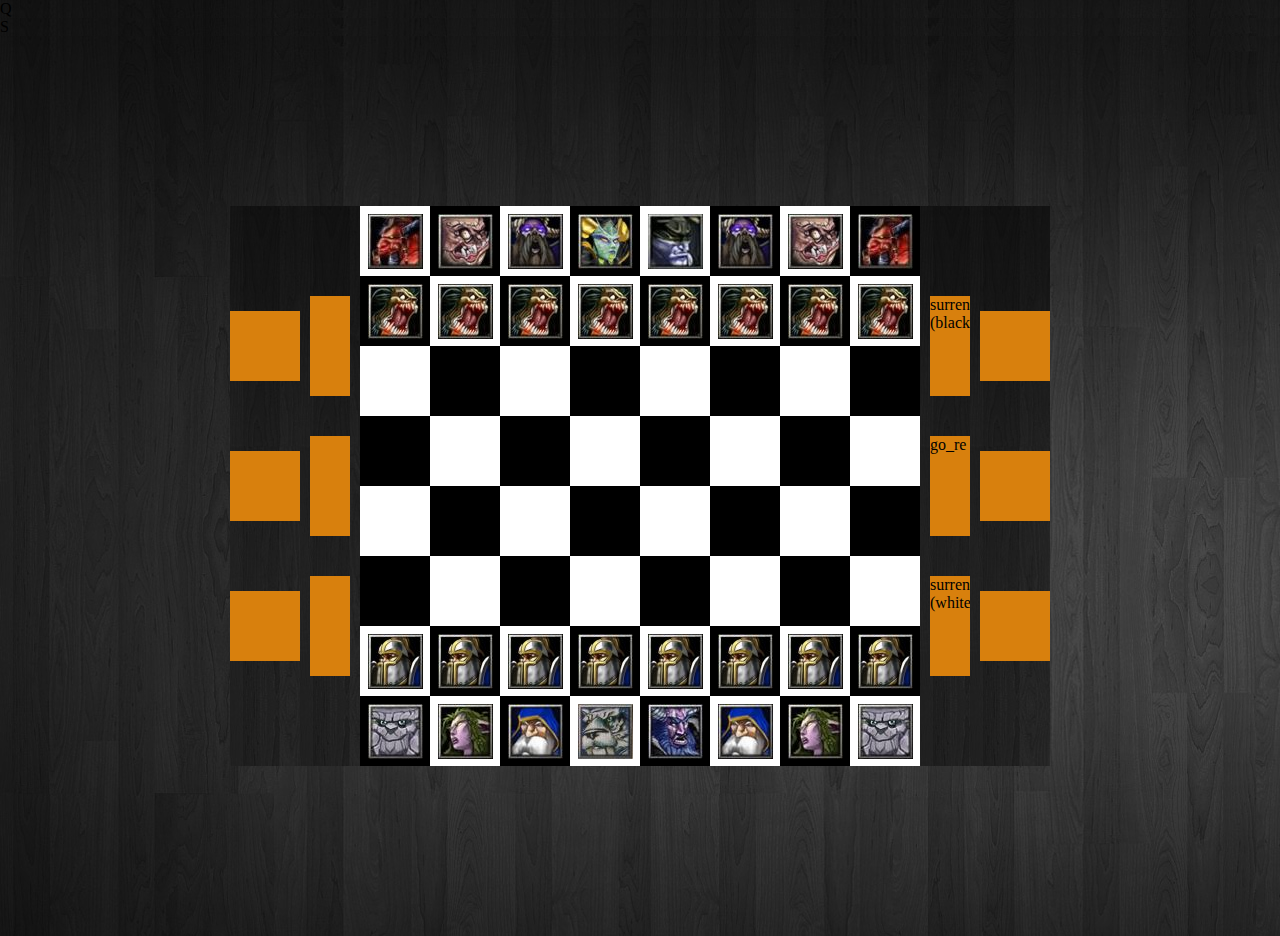
<file: index.html>
<!DOCTYPE html>
<html lang='en'>
<head>
    <meta charset='UTF-8'>
    <meta http-equiv='X-UA-Compatible' content='IE=edge'>
    <meta name='viewport' content='width=device-width, initial-scale=1.0'>
    <title>chess board</title>
    <link rel='stylesheet' href='chess.css'>
</head>
<body>
    <div class="notification_container">
        <div class="change_btn conversion_q">Q</div>
        <div class="for_changes">ТУТ ТЕКСТ ИЗМЕНЧИВЫЙ</div>
        <div class="change_btn conversion_s">S</div>
    </div>
    <div class="for_flex">


        <div class='left_left_panel'>
            <div class="inner_left_left_panel choose_queen"></div>
            <div class="inner_left_left_panel pick_troll"> </div>
            <div class="inner_left_left_panel choose_steed"></div>
        </div> 
        <div class='left_panel'>
            <div class="inner_left_panel"></div>
            <div class="inner_left_panel stalemate">
                </div>
            <div class="inner_left_panel"></div>
        </div>


        <div class='x'></div>


        <div class='right_panel'>
            <div class="inner_right_panel resignation_scourge">surrender <br>(black) </div>
            <div class="inner_right_panel go_re">go_re</div>
            <div class="inner_right_panel resignation_sentinel">surrender <br>(white)</div>
        </div>
        <div class='right_right_panel'>
            <div class="inner_right_right_panel choose_queen"></div>
            <div class="inner_right_right_panel pick_troll"></div>
            <div class="inner_right_right_panel choose_steed"></div>
        </div>


    </div>
    <script src ='chess.js'></script>
</body>
</html>
</file>
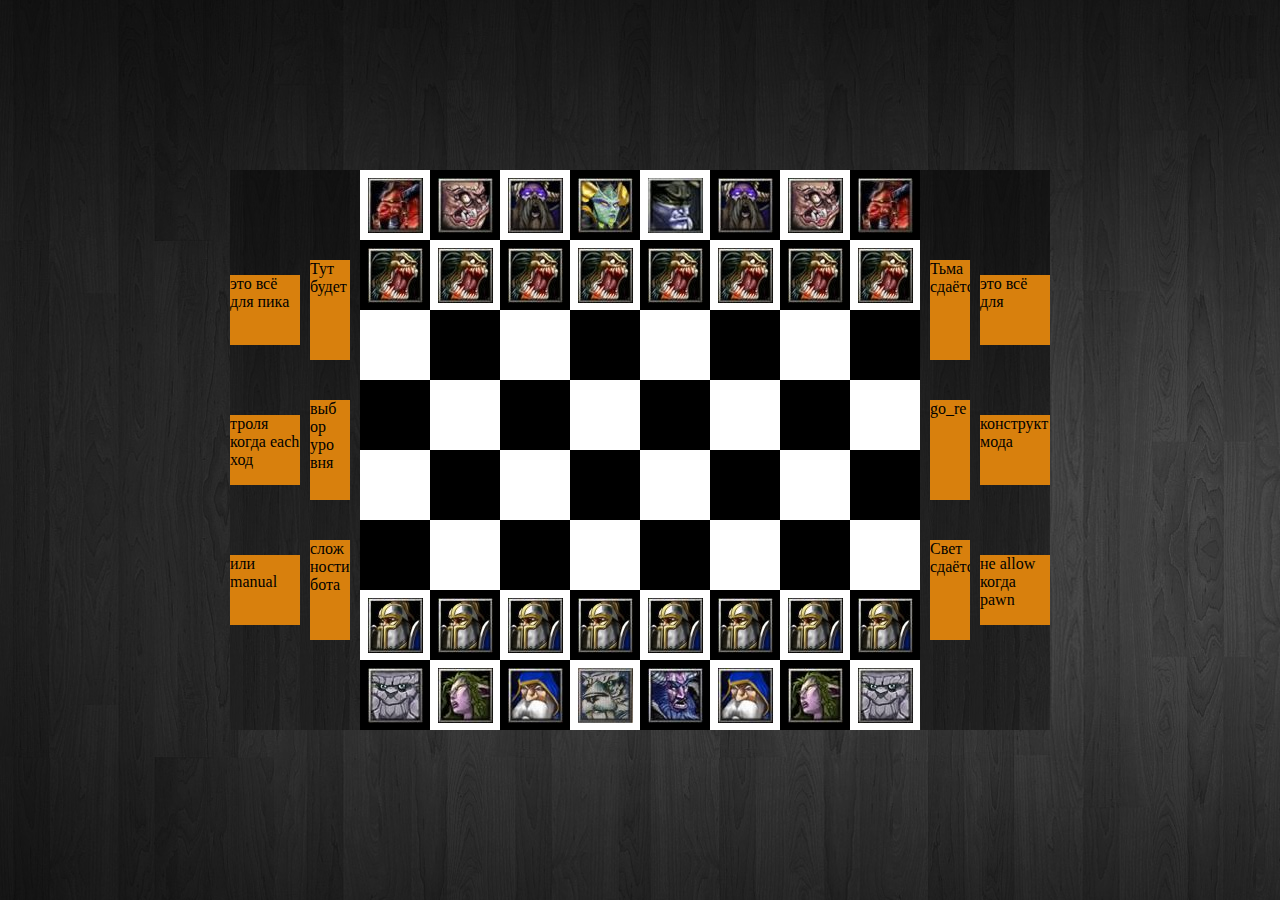
<file: chess.html>
<!DOCTYPE html>
<html lang='en'>
<head>
    <meta charset='UTF-8'>
    <meta http-equiv='X-UA-Compatible' content='IE=edge'>
    <meta name='viewport' content='width=device-width, initial-scale=1.0'>
    <title>chess board</title>
    <link rel='stylesheet' href='chess.css'>
</head>
<body>
    <div class="for_changes" >
        ТУТ ТЕКСТ ИЗМЕНЧИВЫЙ
    </div>  
    <div class="for_flex">


        <div class='left_left_panel'>
            <div class="inner_left_left_panel choose_queen">это всё для пика</div>
            <div class="inner_left_left_panel pick_troll"> троля когда each ход</div>
            <div class="inner_left_left_panel choose_steed">или manual</div>
        </div> 
        <div class='left_panel'>
            <div class="inner_left_panel">Тут будет</div>
            <div class="inner_left_panel stalemate">выб
                ор уро
                вня</div>
            <div class="inner_left_panel">слож
                ности бота</div>
        </div>


        <div class='x'></div>


        <div class='right_panel'>
            <div class="inner_right_panel resignation_scourge">Тьма сдаётся</div>
            <div class="inner_right_panel go_re">go_re</div>
            <div class="inner_right_panel resignation_sentinel">Свет сдаётся</div>
        </div>
        <div class='right_right_panel'>
            <div class="inner_right_right_panel choose_queen"> это всё для</div>
            <div class="inner_right_right_panel pick_troll"> конструкт мода</div>
            <div class="inner_right_right_panel choose_steed"> не allow когда pawn </div>
        </div>


    </div>
    <script src ='chess.js'></script>
</body>
</html>
</file>
<file: chess.css>
* {
  margin: 0;
  padding: 0;
  background: url(images/dark_wood.jpg) ;
  transition: 0.2s;
  transition-timing-function: linear;
}

.body {
  
  text-align: center;
  margin: auto;
  
}

.check_warning {
  background: rgb(72, 3, 137) !important; 
}
.check_def {
  background: orange !important; 
}

img {
  width: 55px;
  height: 55px;
}

.opacity0 {
  opacity:0;
}

.opacity1 {
  opacity:1;
}

.for_flex {
  display: flex;
  align-items: center;
  justify-content: center;
  height: 100vh;
}

.x {
  width: 560px;
  height: 560px;

}

.block {
  width: 70px;
  height: 70px;
  float: left;
}

.ready_finish {
  border: 3px solid red;
  opacity:1;
}

.ready_start {
  border: 3px solid green;
  opacity:1;
}

.for_changes {
  top: -90%; left: 0; bottom: 0; right: 0;
  position: absolute;
  margin:  auto;
  height: 25px;
  width: 50%;
  border: 3px solid;
  

  text-align: center;
  color:rgb(215, 8, 8);
  background: rgb(100, 57, 20);
  text-shadow: 2px 2px 4px rgba(0, 0, 0, 0.7);
  font-weight: bold;
}




.black {
  background: black;
}
.white {
  background: white;
}

.left_panel {
  display: flex;
  justify-content: center;
  flex-direction: column;
  width: 60px;
  height: 560px;

}

.left_left_panel {
  display: flex;
  justify-content: center;
  flex-direction: column;
  width: 70px;
  height: 560px;

}

.right_panel {
  display: flex;
  justify-content: center;
  flex-direction: column;
  width: 50px;
  height: 560px;

}

.right_right_panel {
  display: flex;
  justify-content: center;
  flex-direction: column;
  width: 80px;
  height: 560px;

}

.inner_left_panel {
  height: 100px;
  width: 40px;
  background: rgb(216, 128, 13);
  margin-top:20px;
  margin-bottom:20px;
  margin-left:10px;

}

.inner_left_left_panel {
  height: 70px;
  width: 70px;
  background: rgb(216, 128, 13);
  margin-top:35px;
  margin-bottom:35px;

}

.inner_right_panel {
  height: 100px;
  width: 40px;
  background: rgb(216, 128, 13);
  margin-top:20px;
  margin-bottom:20px;
  margin-left:10px;
}

.inner_right_right_panel {
  height: 70px;
  width: 70px;
  background: rgb(216, 128, 13);
  margin-top:35px;
  margin-bottom:35px;
  margin-left:10px;
}

.inner_left_panel:hover {
  background: rgb(238, 91, 7);
}
.inner_right_panel:hover {
  background: rgb(238, 91, 7);
}
.inner_left_left_panel:hover {
  background: rgb(238, 91, 7);
}
.inner_right_right_panel:hover {
  background: rgb(238, 91, 7);
}








.pawn_sentinel {
  width: 60px;
  height: 60px;
  background: url(faces/111.jpg); 
}

.rook_sentinel {
  width: 60px;
  height: 60px;
  background: url(faces/1.jpg); 
}

.steed_sentinel {
  width: 60px;
  height: 60px;
  background: url(faces/108.jpg); 
}

.officer_sentinel {
  width: 60px;
  height: 60px;
  background: url(faces/12.jpg); 
}

.queen_sentinel {
  width: 60px;
  height: 60px;
  background: url(faces/113.jpg); 
}

.king_sentinel {
  width: 60px;
  height: 60px;
  background: url(faces/5.jpg); 
}

.pawn_scourge {
  width: 60px;
  height: 60px;
  background: url(faces/105.jpg); 
}
  
.rook_scourge {
  width: 60px;
  height: 60px;
  background: url(faces/46.jpg);  
}
  
.steed_scourge {
  width: 60px;
  height: 60px;
  background: url(faces/26.jpg); 
}
  
.officer_scourge {
  width: 60px;
  height: 60px;
  background: url(faces/13.jpg); 
}
  
.queen_scourge {
  width: 60px;
  height: 60px;
  background: url(faces/109.jpg);
}
  
.king_scourge {
  width: 60px;
  height: 60px;
  background: url(faces/17.jpg); 
}
</file>
